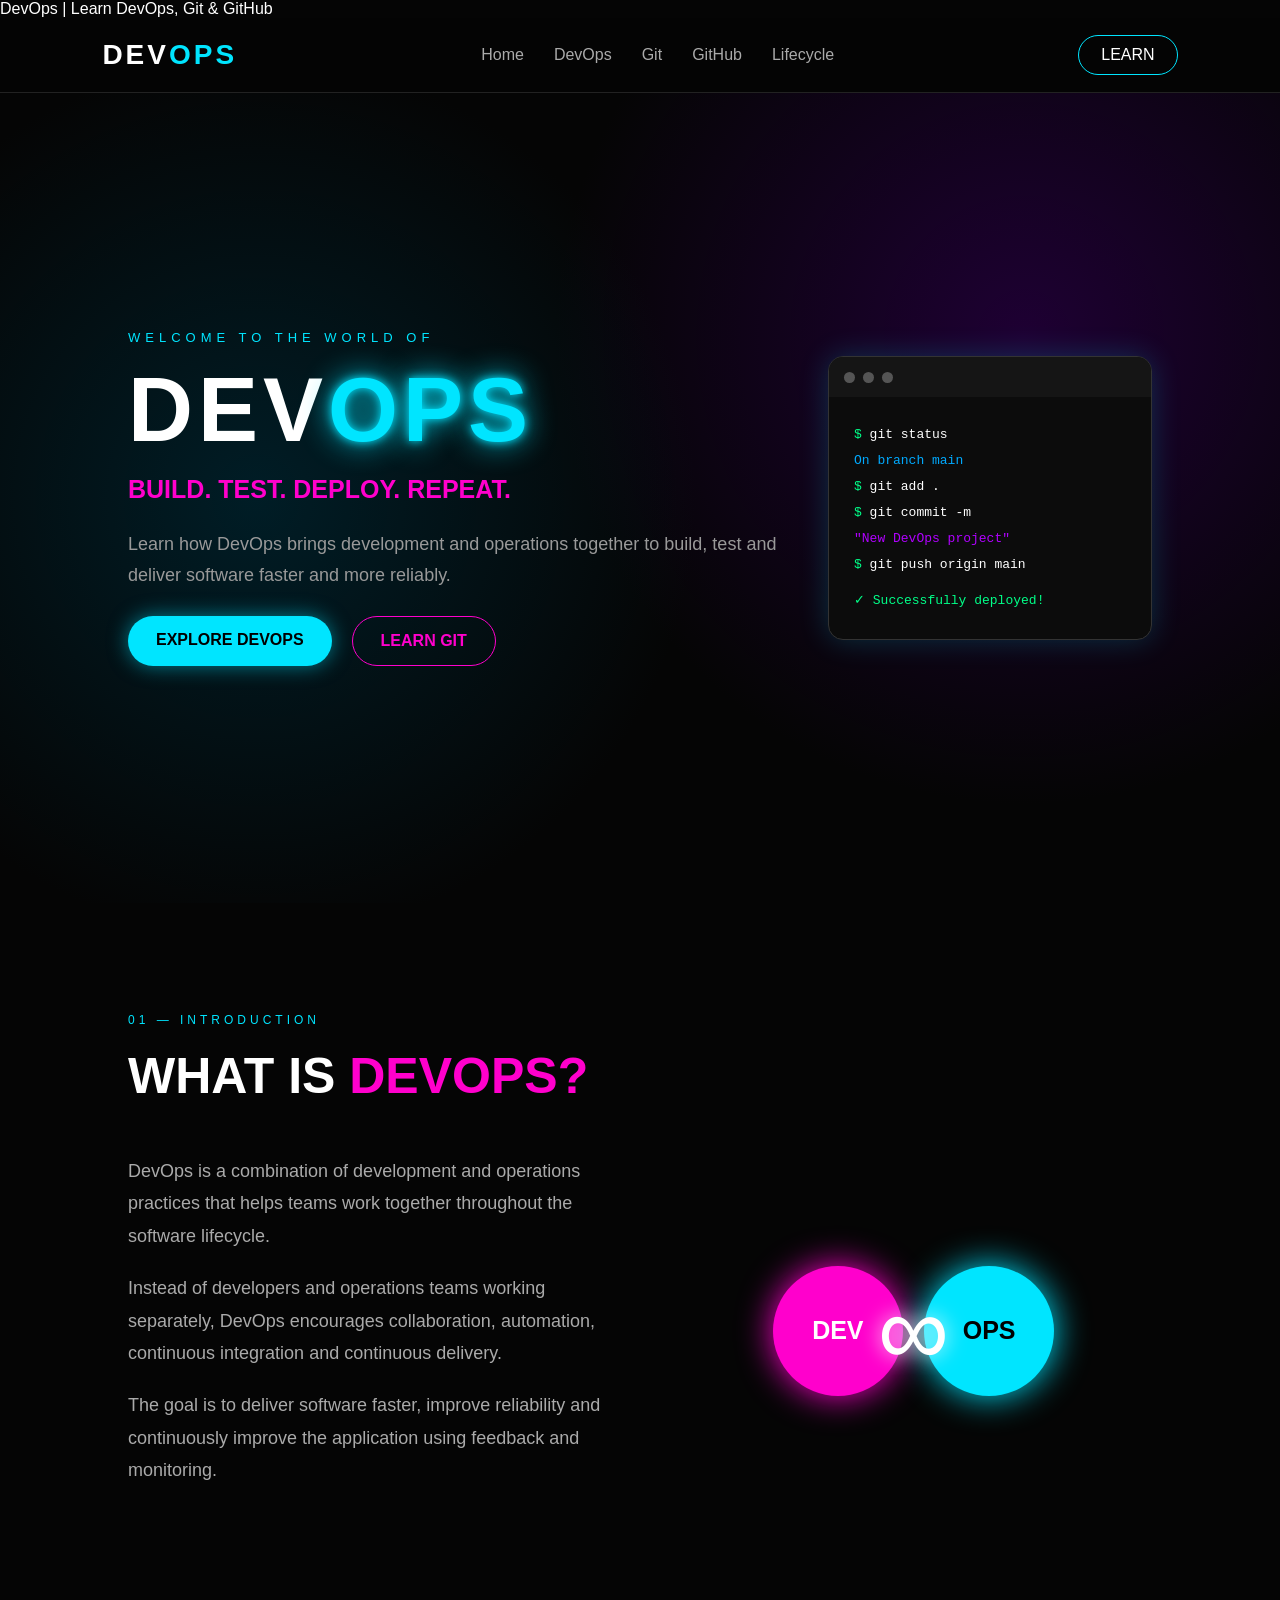
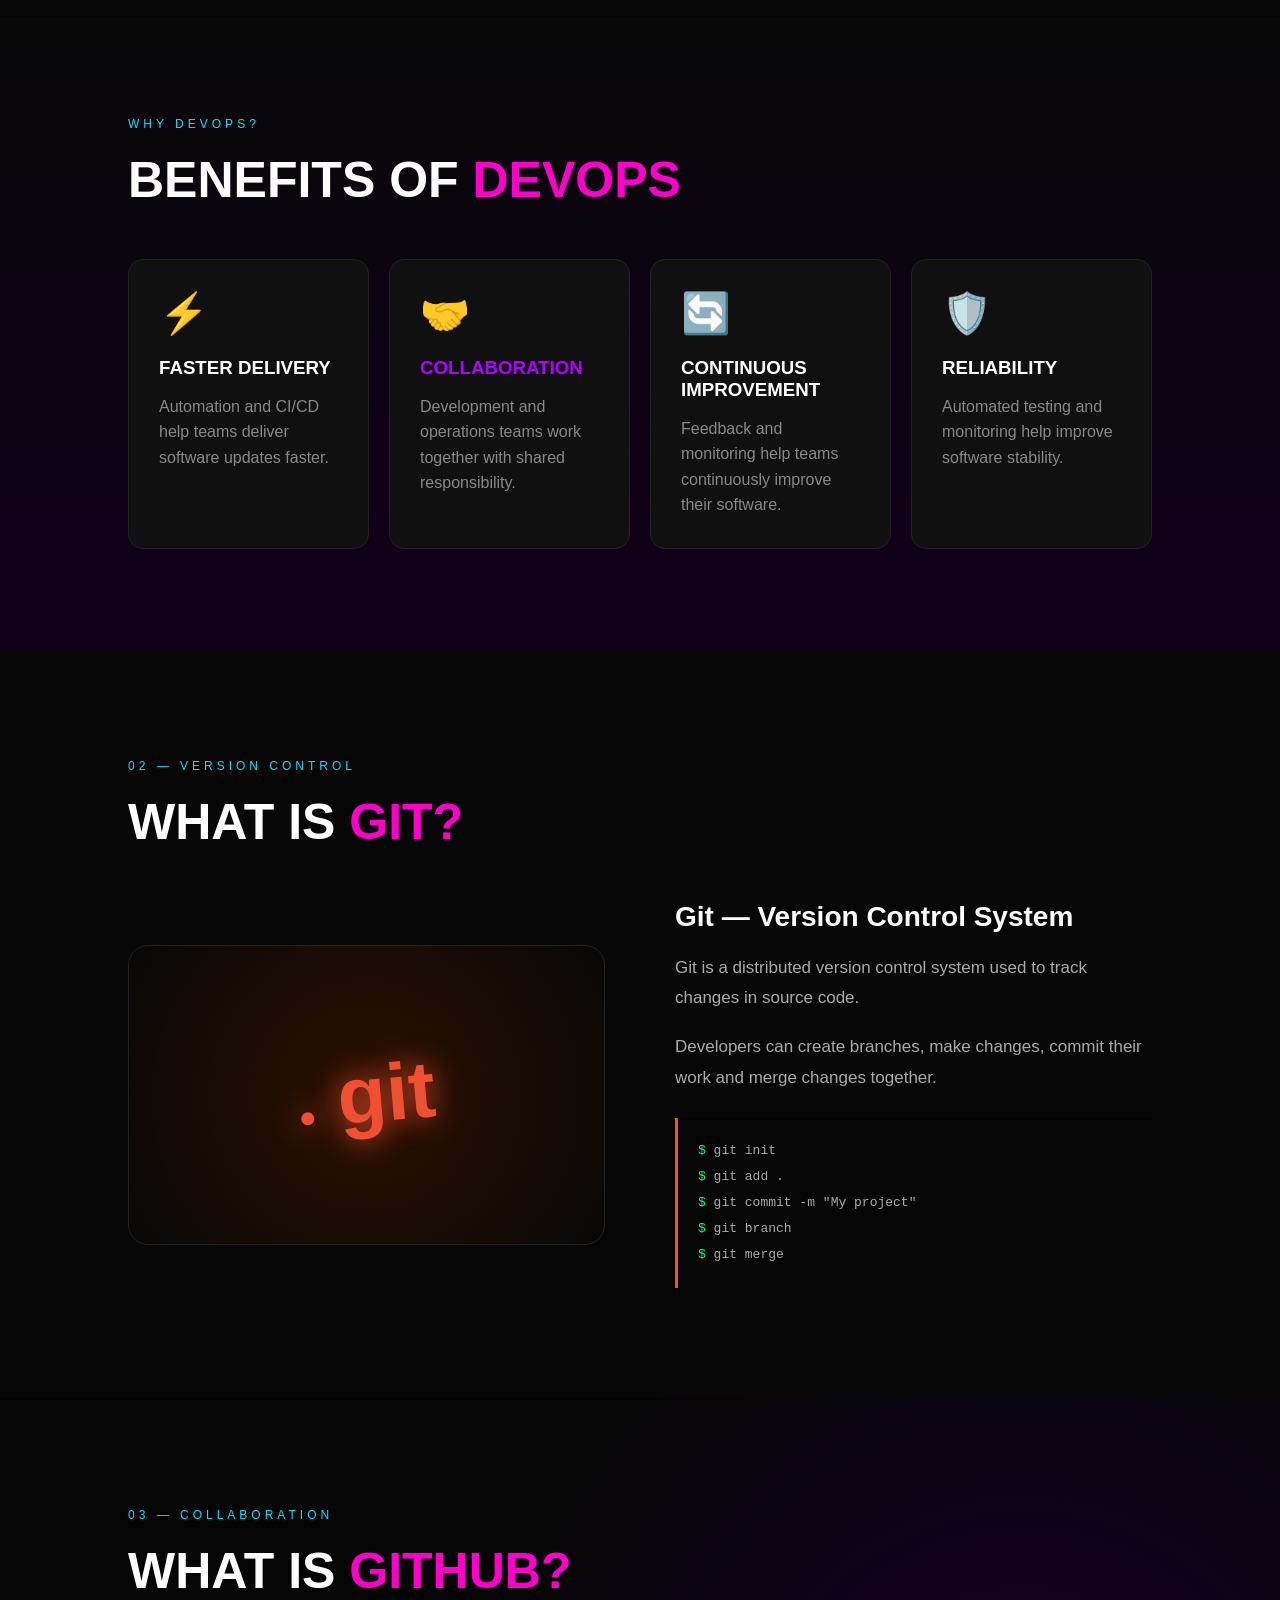
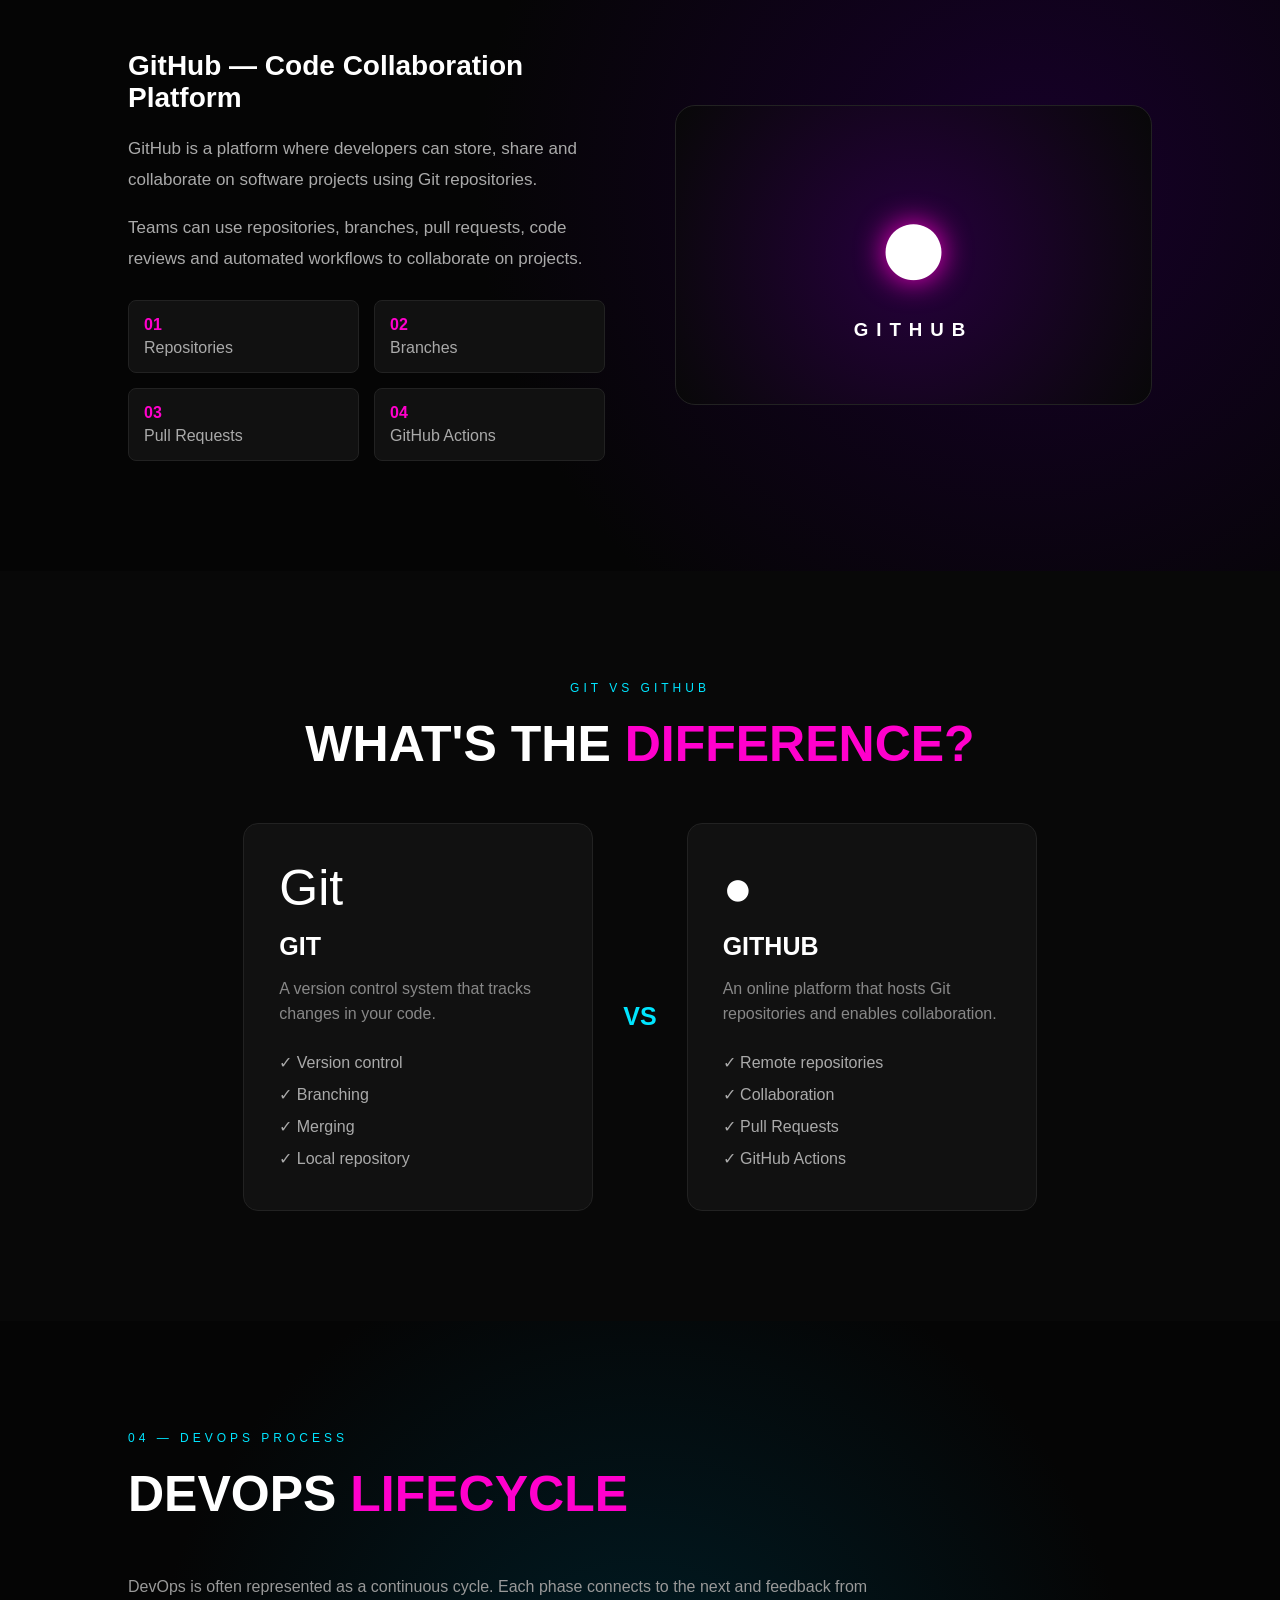
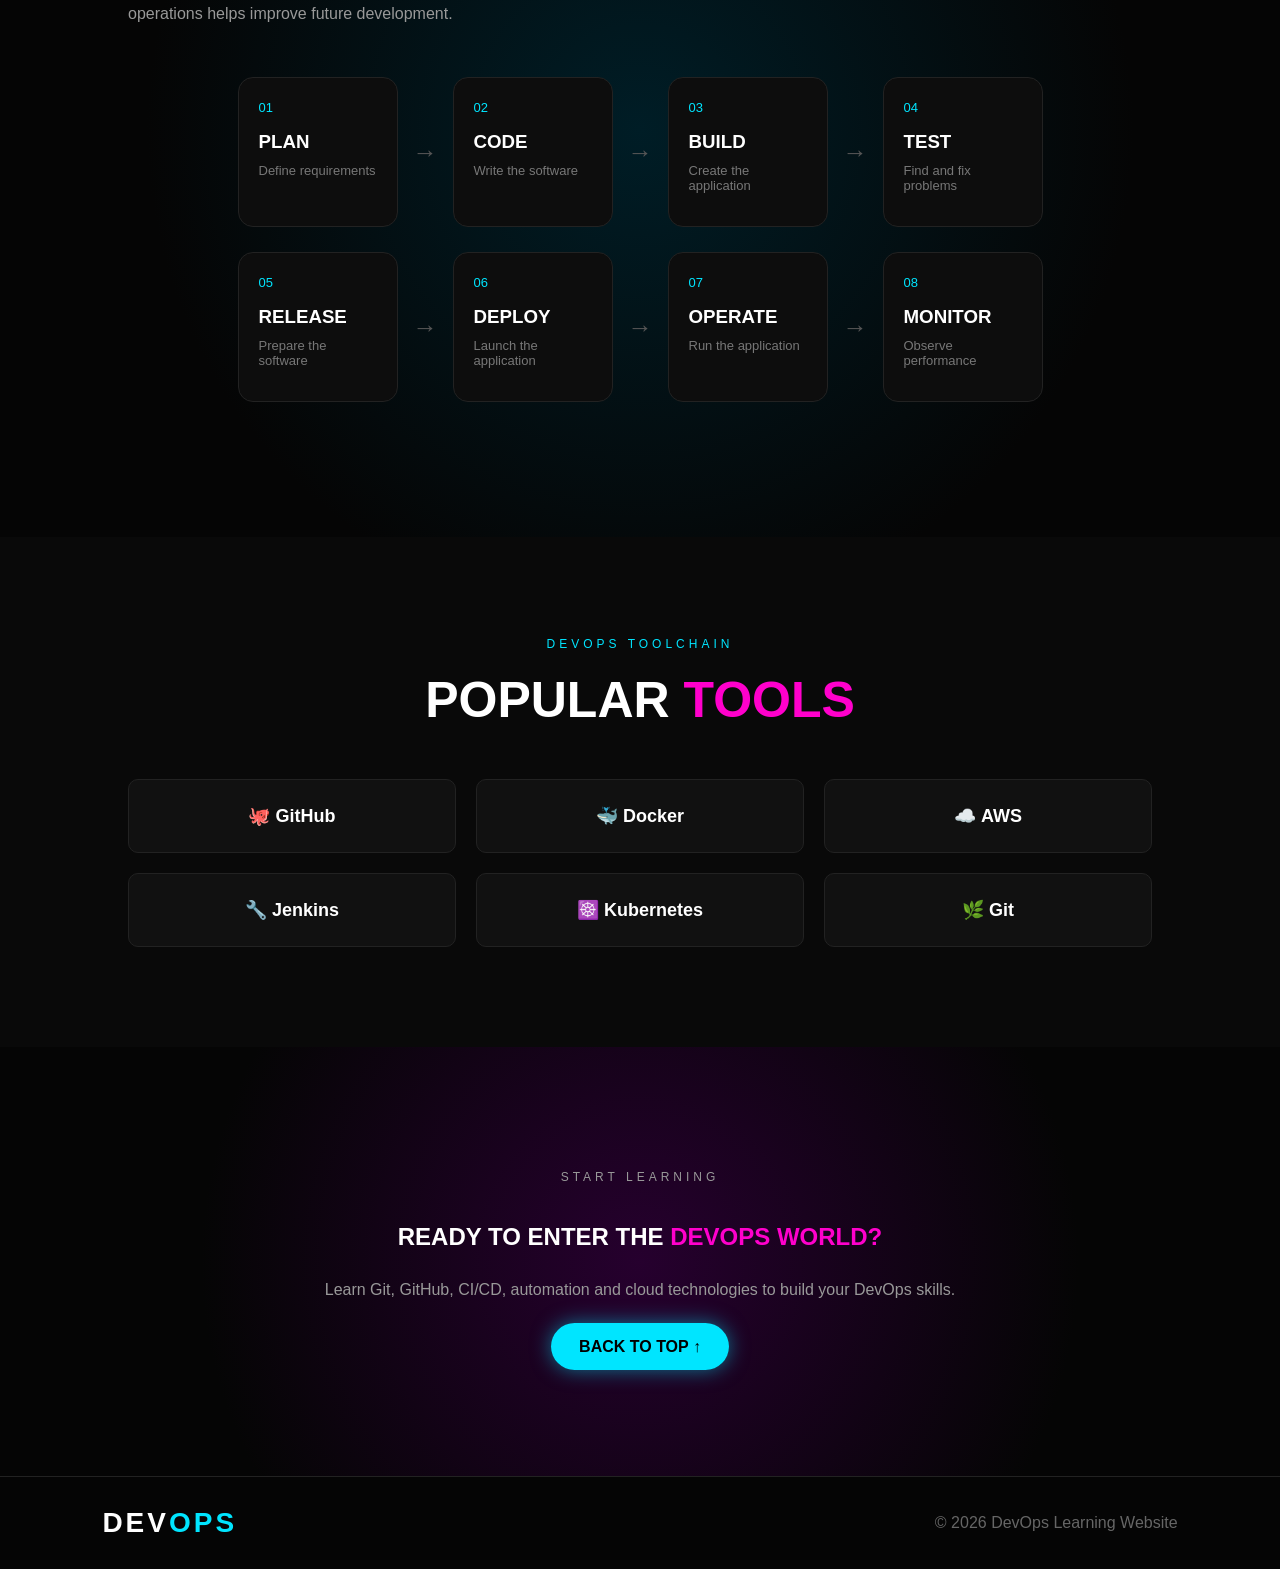
<file: docs/index.html>
<!DOCTYPE html>
<html lang="en">
<head>
    <meta charset="UTF-8">
    <meta name="viewport" content="width=device-width, initial-scale=1.0">

    <itle>DevOps | Learn DevOps, Git & GitHub</itle>

    <link rel="stylesheet" href="style.css">
</head>

<body>

<!-- ================= NAVBAR ================= -->

<nav>
    <div class="logo">
        DEV<span>OPS</span>
    </div>

    <ul>
        <li><a href="#home">Home</a></li>
        <li><a href="#devops">DevOps</a></li>
        <li><a href="#git">Git</a></li>
        <li><a href="#github">GitHub</a></li>
        <li><a href="#lifecycle">Lifecycle</a></li>
    </ul>

    <a href="#contact" class="nav-button">LEARN</a>
</nav>


<!-- ================= HERO ================= -->

<section id="home" class="hero">

    <div class="hero-content">

        <p class="small-heading">
            WELCOME TO THE WORLD OF
        </p>

        <h1>
            DEV<span>OPS</span>
        </h1>

        <h2>
            BUILD. TEST. DEPLOY. REPEAT.
        </h2>

        <p class="hero-text">
            Learn how DevOps brings development and operations
            together to build, test and deliver software faster
            and more reliably.
        </p>

        <div class="hero-buttons">

            <a href="#devops" class="primary-button">
                EXPLORE DEVOPS
            </a>

            <a href="#git" class="secondary-button">
                LEARN GIT
            </a>

        </div>

    </div>


    <div class="hero-image">

        <div class="terminal">

            <div class="terminal-top">
                <span></span>
                <span></span>
                <span></span>
            </div>

            <div class="terminal-code">

                <p>
                    <span class="green">$</span>
                    git status
                </p>

                <p class="blue">
                    On branch main
                </p>

                <p>
                    <span class="green">$</span>
                    git add .
                </p>

                <p>
                    <span class="green">$</span>
                    git commit -m
                </p>

                <p class="purple">
                    "New DevOps project"
                </p>

                <p>
                    <span class="green">$</span>
                    git push origin main
                </p>

                <p class="success">
                    ✓ Successfully deployed!
                </p>

            </div>

        </div>

    </div>

</section>


<!-- ================= DEVOPS ================= -->

<section id="devops" class="section">

    <p class="section-label">01 — INTRODUCTION</p>

    <h2>
        WHAT IS <span>DEVOPS?</span>
    </h2>

    <div class="content-grid">

        <div class="content-text">

            <p>
                DevOps is a combination of development and
                operations practices that helps teams work
                together throughout the software lifecycle.
            </p>

            <p>
                Instead of developers and operations teams
                working separately, DevOps encourages
                collaboration, automation, continuous
                integration and continuous delivery.
            </p>

            <p>
                The goal is to deliver software faster,
                improve reliability and continuously improve
                the application using feedback and monitoring.
            </p>

        </div>


        <div class="devops-illustration">

            <div class="dev-circle">
                DEV
            </div>

            <div class="infinity">
                ∞
            </div>

            <div class="ops-circle">
                OPS
            </div>

        </div>

    </div>

</section>


<!-- ================= BENEFITS ================= -->

<section class="benefits">

    <p class="section-label">WHY DEVOPS?</p>

    <h2>
        BENEFITS OF <span>DEVOPS</span>
    </h2>

    <div class="cards">

        <div class="card cyan">
            <div class="card-icon">⚡</div>

            <h3>FASTER DELIVERY</h3>

            <p>
                Automation and CI/CD help teams deliver
                software updates faster.
            </p>
        </div>


        <div class="card purple">
            <div class="card-icon">🤝</div>

            <h3>COLLABORATION</h3>

            <p>
                Development and operations teams work
                together with shared responsibility.
            </p>
        </div>


        <div class="card pink">
            <div class="card-icon">🔄</div>

            <h3>CONTINUOUS IMPROVEMENT</h3>

            <p>
                Feedback and monitoring help teams
                continuously improve their software.
            </p>
        </div>


        <div class="card orange">
            <div class="card-icon">🛡️</div>

            <h3>RELIABILITY</h3>

            <p>
                Automated testing and monitoring help
                improve software stability.
            </p>
        </div>

    </div>

</section>


<!-- ================= GIT ================= -->

<section id="git" class="section git-section">

    <p class="section-label">02 — VERSION CONTROL</p>

    <h2>
        WHAT IS <span>GIT?</span>
    </h2>

    <div class="tool-layout">

        <div class="tool-image git-image">

            <div class="git-logo">
                <span>●</span>
                <strong>git</strong>
            </div>

        </div>


        <div class="tool-content">

            <h3>Git — Version Control System</h3>

            <p>
                Git is a distributed version control system
                used to track changes in source code.
            </p>

            <p>
                Developers can create branches, make changes,
                commit their work and merge changes together.
            </p>

            <div class="command-box">

                <p>
                    <span>$</span> git init
                </p>

                <p>
                    <span>$</span> git add .
                </p>

                <p>
                    <span>$</span> git commit -m "My project"
                </p>

                <p>
                    <span>$</span> git branch
                </p>

                <p>
                    <span>$</span> git merge
                </p>

            </div>

        </div>

    </div>

</section>


<!-- ================= GITHUB ================= -->

<section id="github" class="section github-section">

    <p class="section-label">03 — COLLABORATION</p>

    <h2>
        WHAT IS <span>GITHUB?</span>
    </h2>

    <div class="tool-layout reverse">

        <div class="tool-content">

            <h3>GitHub — Code Collaboration Platform</h3>

            <p>
                GitHub is a platform where developers can
                store, share and collaborate on software
                projects using Git repositories.
            </p>

            <p>
                Teams can use repositories, branches,
                pull requests, code reviews and automated
                workflows to collaborate on projects.
            </p>

            <div class="github-features">

                <div>
                    <strong>01</strong>
                    Repositories
                </div>

                <div>
                    <strong>02</strong>
                    Branches
                </div>

                <div>
                    <strong>03</strong>
                    Pull Requests
                </div>

                <div>
                    <strong>04</strong>
                    GitHub Actions
                </div>

            </div>

        </div>


        <div class="tool-image github-image">

            <div class="github-logo">
                ●
            </div>

            <h3>GITHUB</h3>

        </div>

    </div>

</section>


<!-- ================= GIT VS GITHUB ================= -->

<section class="comparison">

    <p class="section-label">GIT VS GITHUB</p>

    <h2>
        WHAT'S THE <span>DIFFERENCE?</span>
    </h2>

    <div class="comparison-container">

        <div class="comparison-card git-card">

            <div class="comparison-icon">
                Git
            </div>

            <h3>GIT</h3>

            <p>
                A version control system that tracks
                changes in your code.
            </p>

            <ul>
                <li>✓ Version control</li>
                <li>✓ Branching</li>
                <li>✓ Merging</li>
                <li>✓ Local repository</li>
            </ul>

        </div>


        <div class="vs">
            VS
        </div>


        <div class="comparison-card github-card">

            <div class="comparison-icon">
                ●
            </div>

            <h3>GITHUB</h3>

            <p>
                An online platform that hosts Git
                repositories and enables collaboration.
            </p>

            <ul>
                <li>✓ Remote repositories</li>
                <li>✓ Collaboration</li>
                <li>✓ Pull Requests</li>
                <li>✓ GitHub Actions</li>
            </ul>

        </div>

    </div>

</section>


<!-- ================= LIFECYCLE ================= -->

<section id="lifecycle" class="section lifecycle">

    <p class="section-label">04 — DEVOPS PROCESS</p>

    <h2>
        DEVOPS <span>LIFECYCLE</span>
    </h2>

    <p class="lifecycle-intro">
        DevOps is often represented as a continuous cycle.
        Each phase connects to the next and feedback from
        operations helps improve future development.
    </p>


    <div class="lifecycle-container">

        <div class="life-step plan">
            <span>01</span>
            <h3>PLAN</h3>
            <p>Define requirements</p>
        </div>

        <div class="arrow">→</div>

        <div class="life-step code">
            <span>02</span>
            <h3>CODE</h3>
            <p>Write the software</p>
        </div>

        <div class="arrow">→</div>

        <div class="life-step build">
            <span>03</span>
            <h3>BUILD</h3>
            <p>Create the application</p>
        </div>

        <div class="arrow">→</div>

        <div class="life-step test">
            <span>04</span>
            <h3>TEST</h3>
            <p>Find and fix problems</p>
        </div>

    </div>


    <div class="lifecycle-container second">

        <div class="life-step release">
            <span>05</span>
            <h3>RELEASE</h3>
            <p>Prepare the software</p>
        </div>

        <div class="arrow">→</div>

        <div class="life-step deploy">
            <span>06</span>
            <h3>DEPLOY</h3>
            <p>Launch the application</p>
        </div>

        <div class="arrow">→</div>

        <div class="life-step operate">
            <span>07</span>
            <h3>OPERATE</h3>
            <p>Run the application</p>
        </div>

        <div class="arrow">→</div>

        <div class="life-step monitor">
            <span>08</span>
            <h3>MONITOR</h3>
            <p>Observe performance</p>
        </div>

    </div>

</section>


<!-- ================= TOOLS ================= -->

<section class="tools">

    <p class="section-label">DEVOPS TOOLCHAIN</p>

    <h2>
        POPULAR <span>TOOLS</span>
    </h2>

    <div class="tool-cards">

        <div>🐙 <strong>GitHub</strong></div>

        <div>🐳 <strong>Docker</strong></div>

        <div>☁️ <strong>AWS</strong></div>

        <div>🔧 <strong>Jenkins</strong></div>

        <div>☸️ <strong>Kubernetes</strong></div>

        <div>🌿 <strong>Git</strong></div>

    </div>

</section>


<!-- ================= CONTACT ================= -->

<section id="contact" class="contact">

    <p class="section-label">START LEARNING</p>

    <h2>
        READY TO ENTER THE <span>DEVOPS WORLD?</span>
    </h2>

    <p>
        Learn Git, GitHub, CI/CD, automation and cloud
        technologies to build your DevOps skills.
    </p>

    <a href="#home" class="primary-button">
        BACK TO TOP ↑
    </a>

</section>


<!-- ================= FOOTER ================= -->

<footer>

    <div class="logo">
        DEV<span>OPS</span>
    </div>

    <p>
        © 2026 DevOps Learning Website
    </p>

</footer>

</body>
</html>
</file>
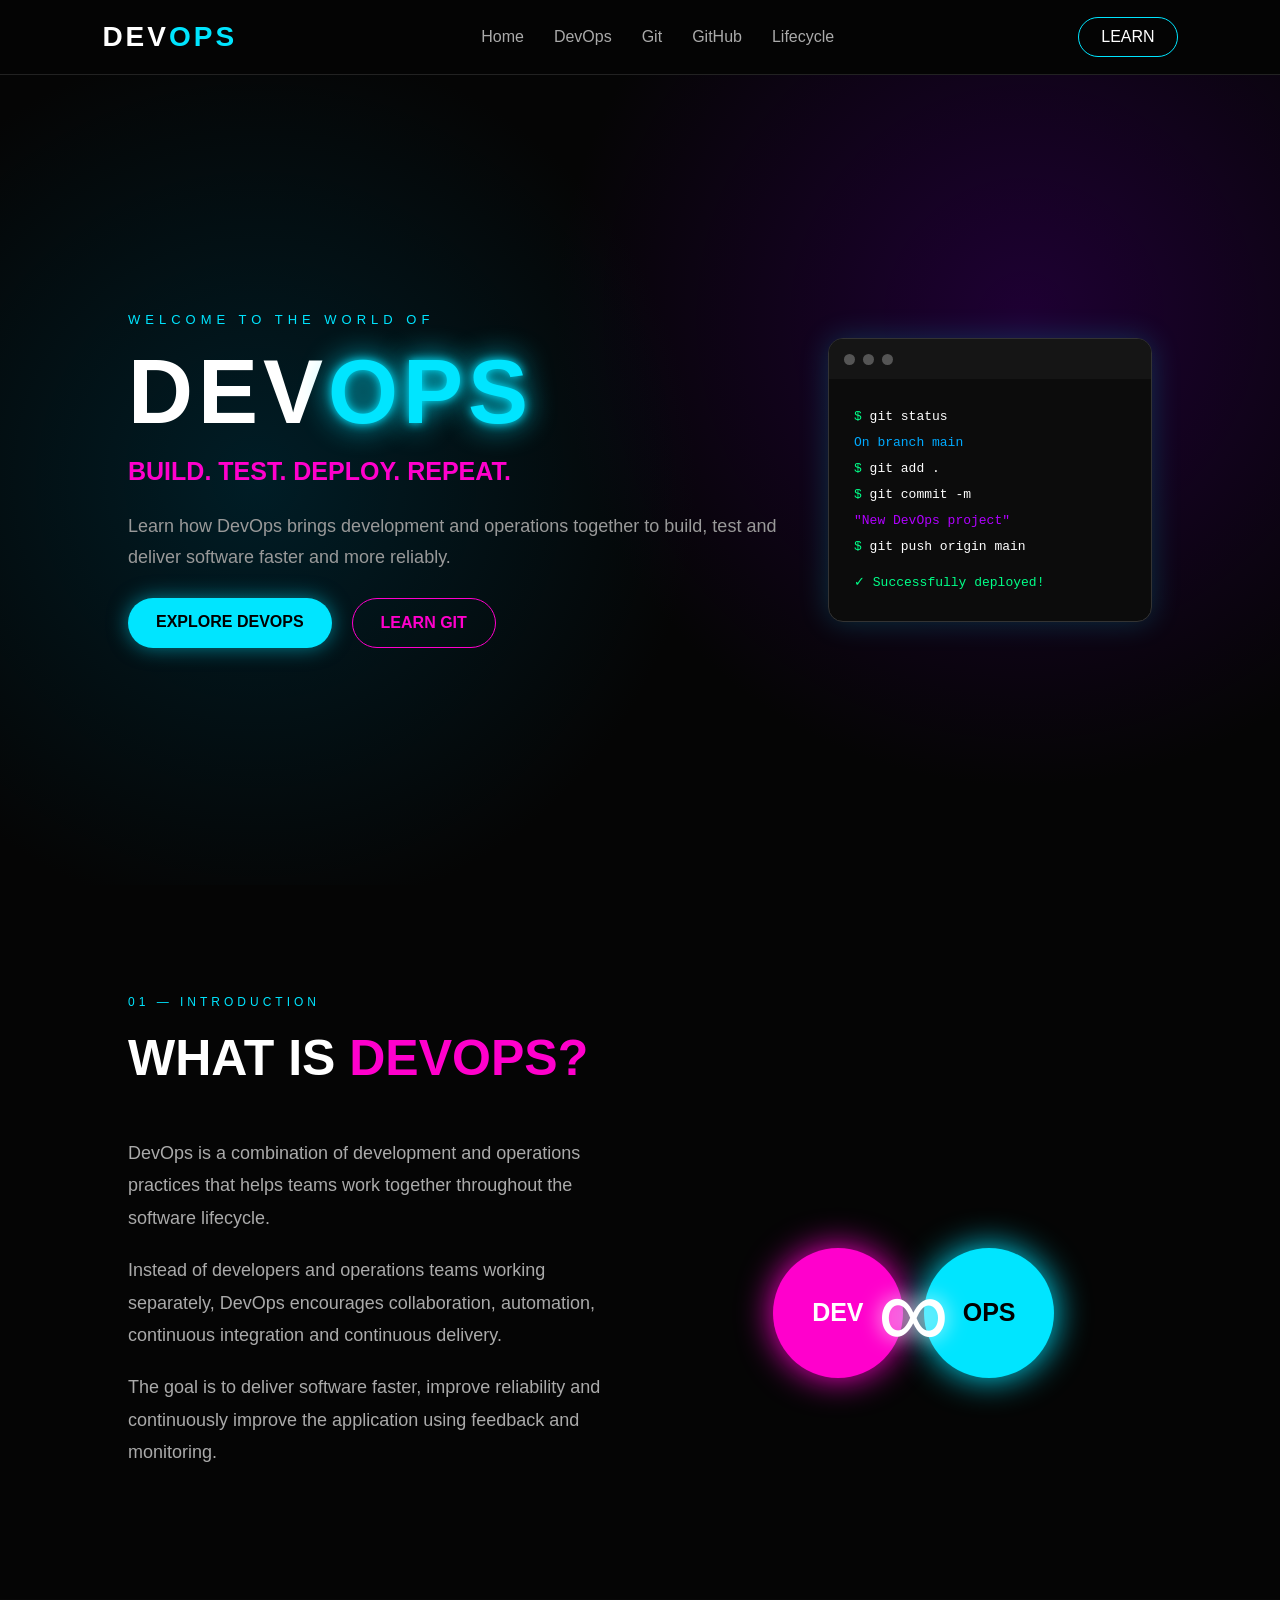
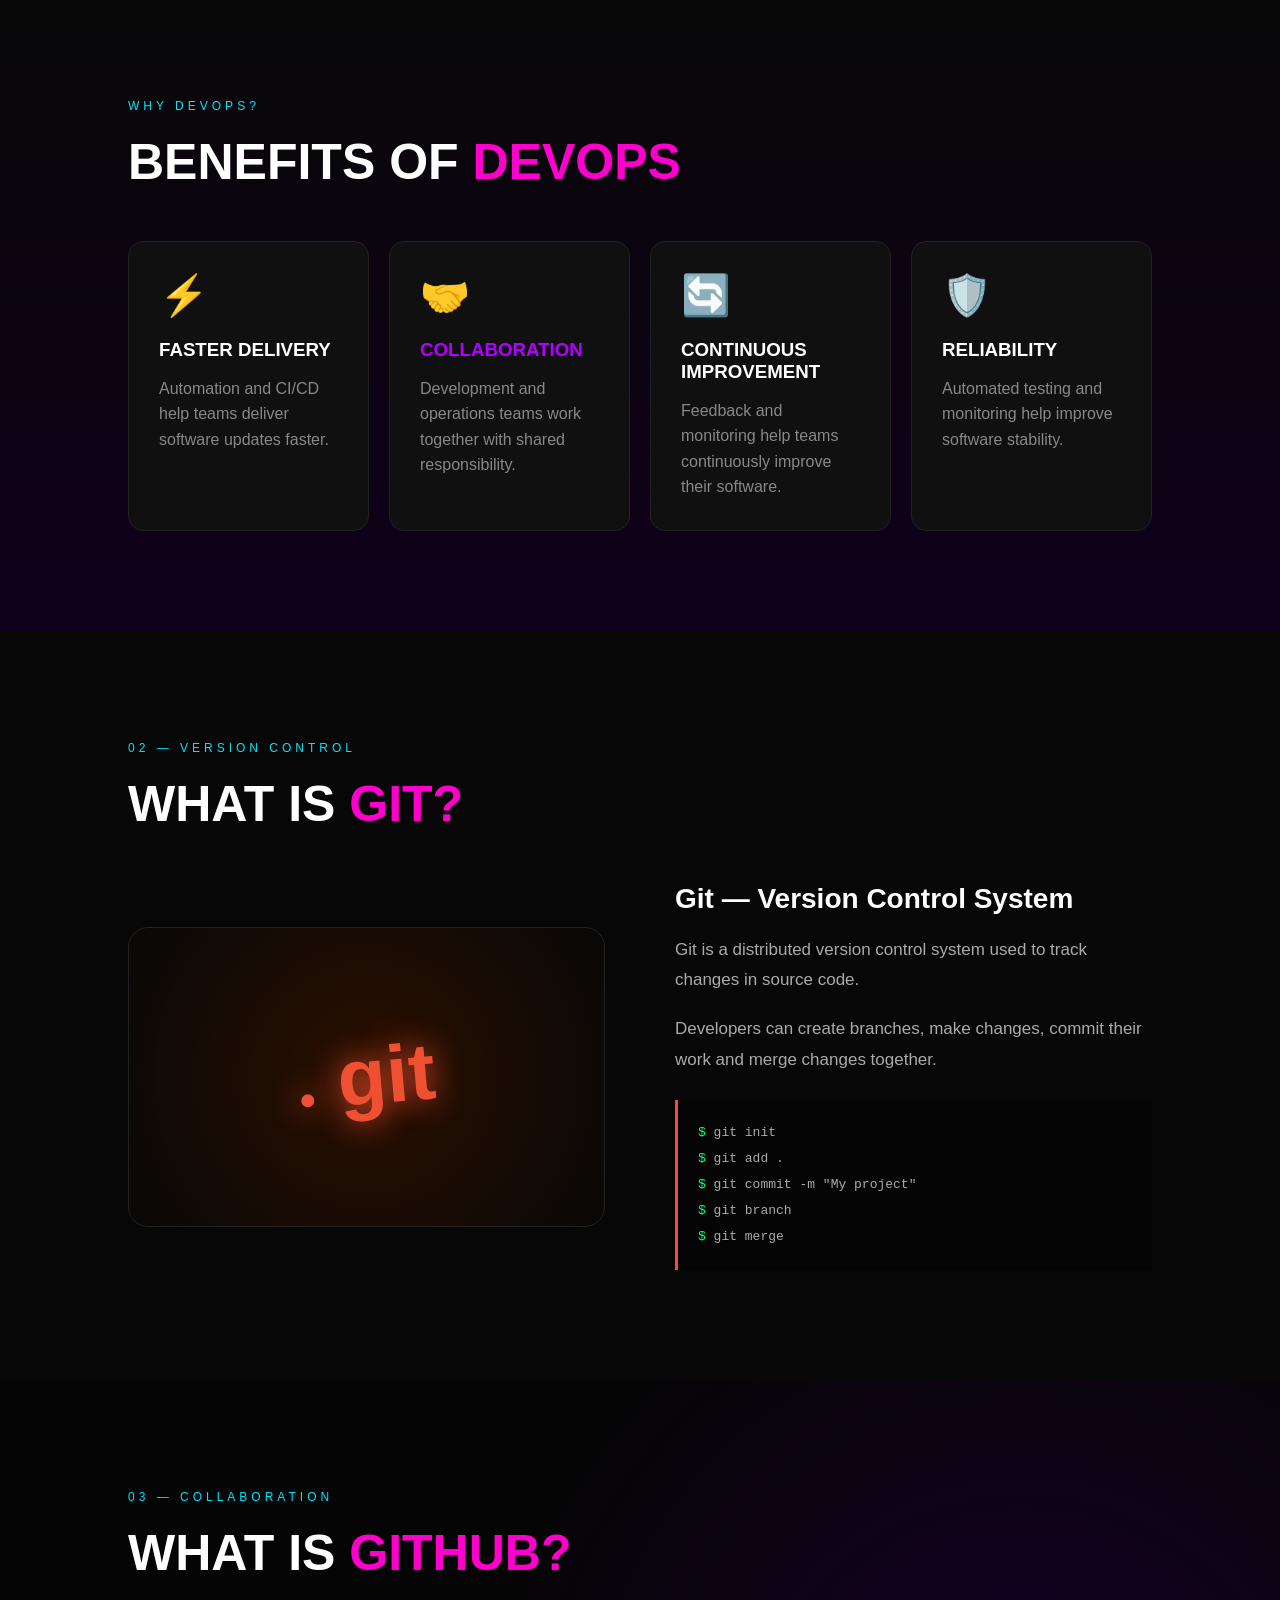
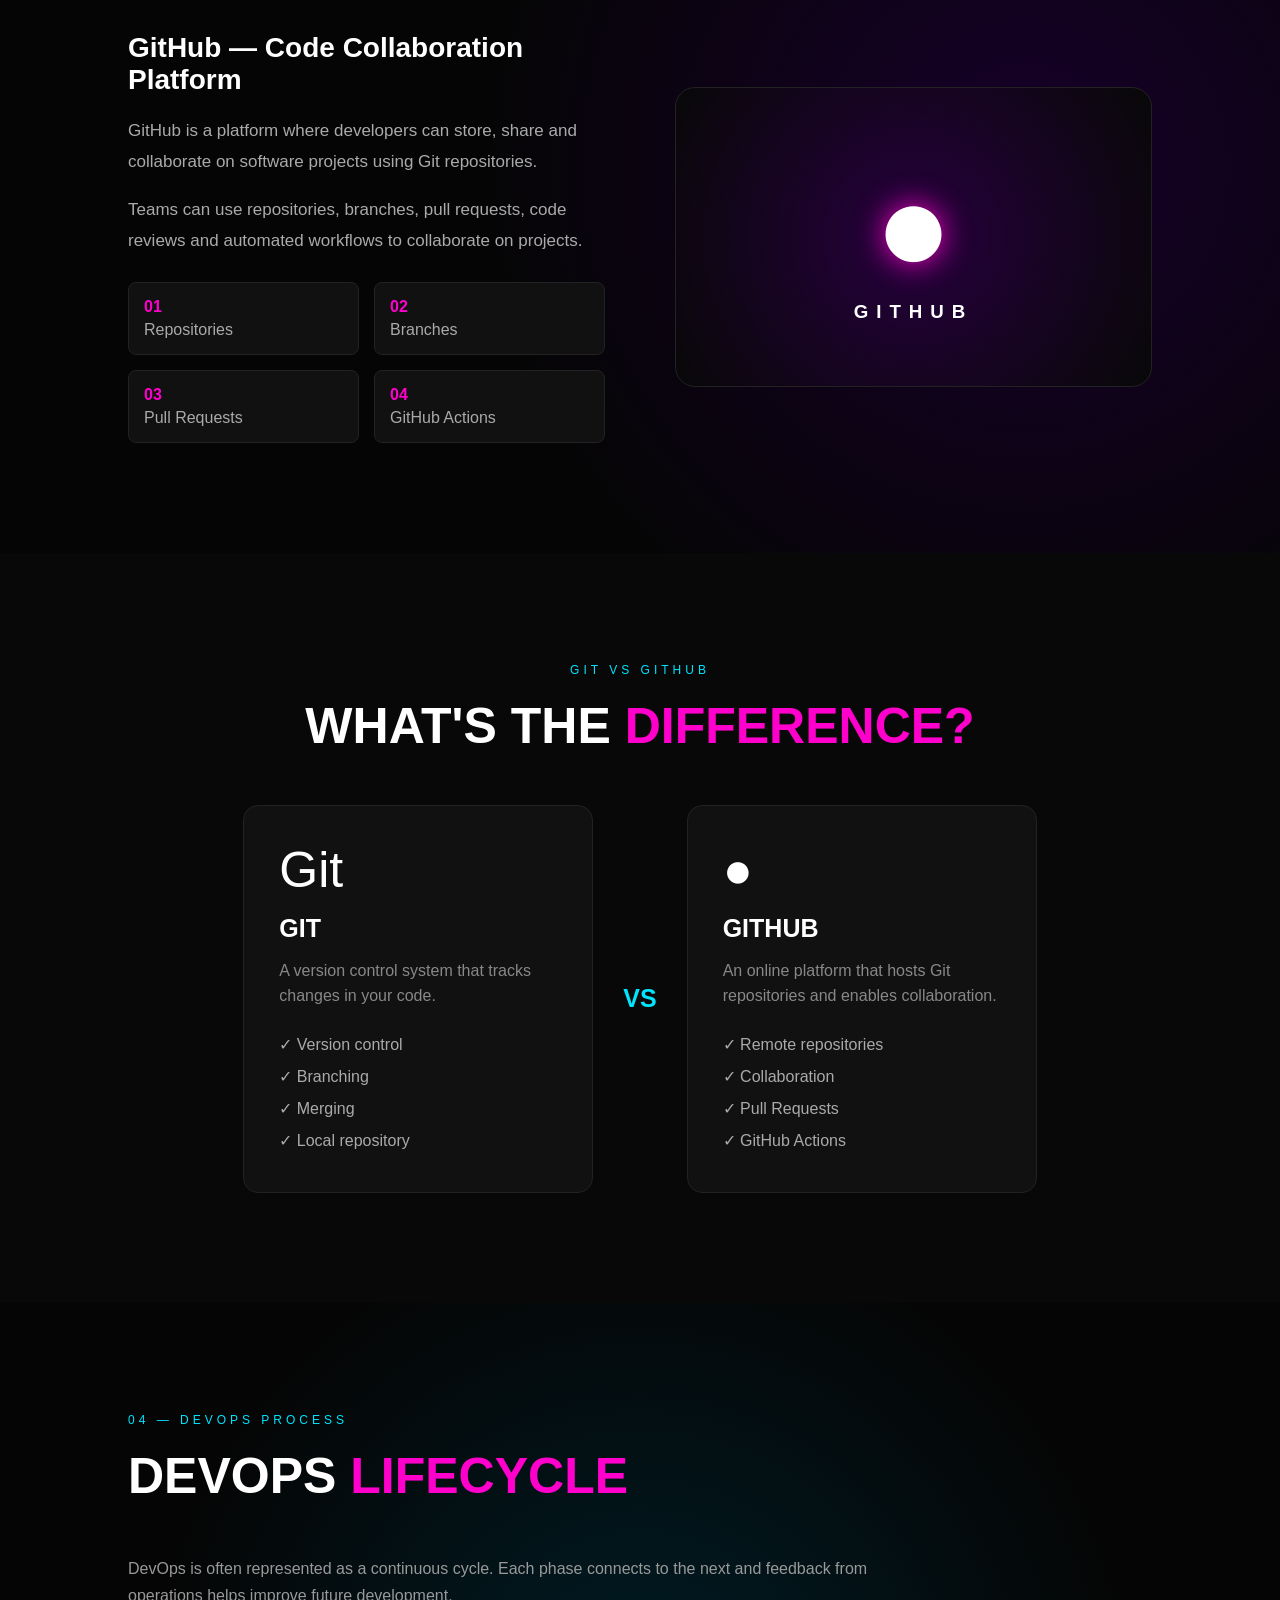
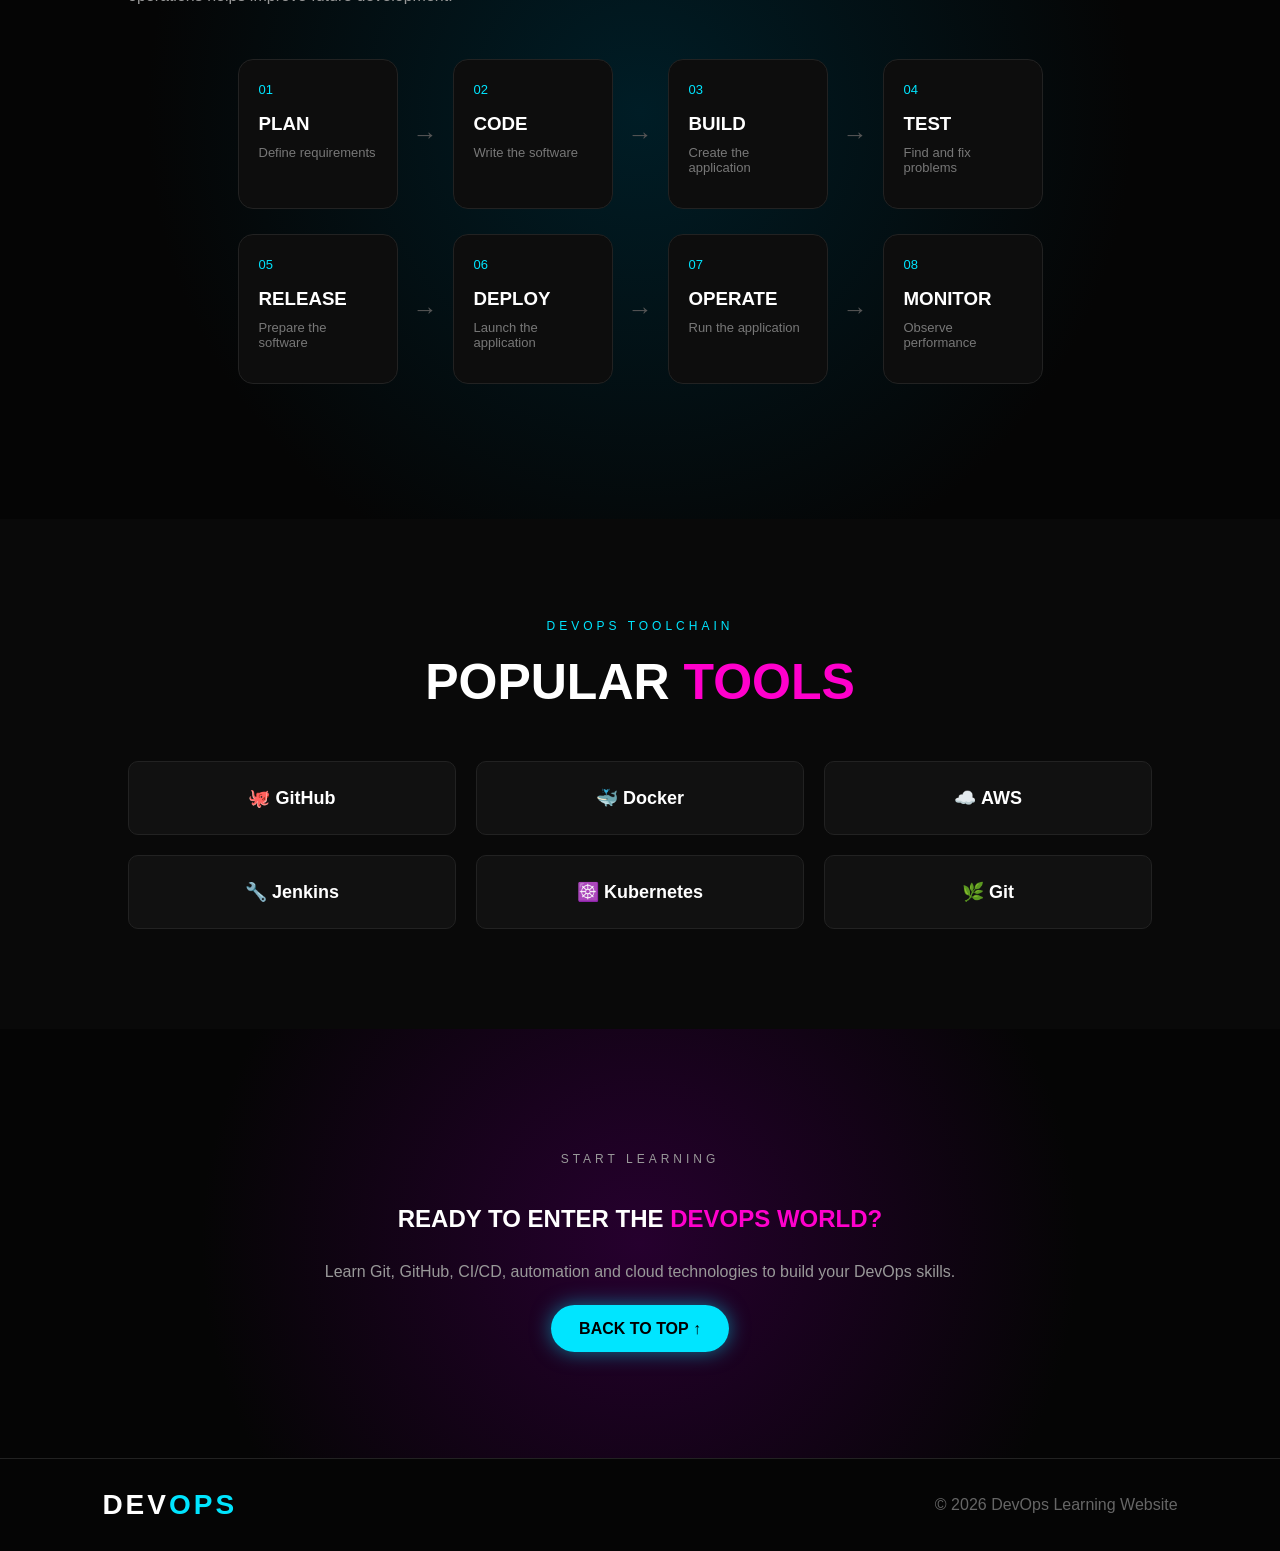
<file: src/main/resources/index.html>
<!DOCTYPE html>
<html lang="en">
<head>
    <meta charset="UTF-8">
    <meta name="viewport" content="width=device-width, initial-scale=1.0">

    <title>DevOps | Learn DevOps, Git & GitHub</title>

    <link rel="stylesheet" href="style.css">
</head>

<body>

<!-- ================= NAVBAR ================= -->

<nav>
    <div class="logo">
        DEV<span>OPS</span>
    </div>

    <ul>
        <li><a href="#home">Home</a></li>
        <li><a href="#devops">DevOps</a></li>
        <li><a href="#git">Git</a></li>
        <li><a href="#github">GitHub</a></li>
        <li><a href="#lifecycle">Lifecycle</a></li>
    </ul>

    <a href="#contact" class="nav-button">LEARN</a>
</nav>


<!-- ================= HERO ================= -->

<section id="home" class="hero">

    <div class="hero-content">

        <p class="small-heading">
            WELCOME TO THE WORLD OF
        </p>

        <h1>
            DEV<span>OPS</span>
        </h1>

        <h2>
            BUILD. TEST. DEPLOY. REPEAT.
        </h2>

        <p class="hero-text">
            Learn how DevOps brings development and operations
            together to build, test and deliver software faster
            and more reliably.
        </p>

        <div class="hero-buttons">

            <a href="#devops" class="primary-button">
                EXPLORE DEVOPS
            </a>

            <a href="#git" class="secondary-button">
                LEARN GIT
            </a>

        </div>

    </div>


    <div class="hero-image">

        <div class="terminal">

            <div class="terminal-top">
                <span></span>
                <span></span>
                <span></span>
            </div>

            <div class="terminal-code">

                <p>
                    <span class="green">$</span>
                    git status
                </p>

                <p class="blue">
                    On branch main
                </p>

                <p>
                    <span class="green">$</span>
                    git add .
                </p>

                <p>
                    <span class="green">$</span>
                    git commit -m
                </p>

                <p class="purple">
                    "New DevOps project"
                </p>

                <p>
                    <span class="green">$</span>
                    git push origin main
                </p>

                <p class="success">
                    ✓ Successfully deployed!
                </p>

            </div>

        </div>

    </div>

</section>


<!-- ================= DEVOPS ================= -->

<section id="devops" class="section">

    <p class="section-label">01 — INTRODUCTION</p>

    <h2>
        WHAT IS <span>DEVOPS?</span>
    </h2>

    <div class="content-grid">

        <div class="content-text">

            <p>
                DevOps is a combination of development and
                operations practices that helps teams work
                together throughout the software lifecycle.
            </p>

            <p>
                Instead of developers and operations teams
                working separately, DevOps encourages
                collaboration, automation, continuous
                integration and continuous delivery.
            </p>

            <p>
                The goal is to deliver software faster,
                improve reliability and continuously improve
                the application using feedback and monitoring.
            </p>

        </div>


        <div class="devops-illustration">

            <div class="dev-circle">
                DEV
            </div>

            <div class="infinity">
                ∞
            </div>

            <div class="ops-circle">
                OPS
            </div>

        </div>

    </div>

</section>


<!-- ================= BENEFITS ================= -->

<section class="benefits">

    <p class="section-label">WHY DEVOPS?</p>

    <h2>
        BENEFITS OF <span>DEVOPS</span>
    </h2>

    <div class="cards">

        <div class="card cyan">
            <div class="card-icon">⚡</div>

            <h3>FASTER DELIVERY</h3>

            <p>
                Automation and CI/CD help teams deliver
                software updates faster.
            </p>
        </div>


        <div class="card purple">
            <div class="card-icon">🤝</div>

            <h3>COLLABORATION</h3>

            <p>
                Development and operations teams work
                together with shared responsibility.
            </p>
        </div>


        <div class="card pink">
            <div class="card-icon">🔄</div>

            <h3>CONTINUOUS IMPROVEMENT</h3>

            <p>
                Feedback and monitoring help teams
                continuously improve their software.
            </p>
        </div>


        <div class="card orange">
            <div class="card-icon">🛡️</div>

            <h3>RELIABILITY</h3>

            <p>
                Automated testing and monitoring help
                improve software stability.
            </p>
        </div>

    </div>

</section>


<!-- ================= GIT ================= -->

<section id="git" class="section git-section">

    <p class="section-label">02 — VERSION CONTROL</p>

    <h2>
        WHAT IS <span>GIT?</span>
    </h2>

    <div class="tool-layout">

        <div class="tool-image git-image">

            <div class="git-logo">
                <span>●</span>
                <strong>git</strong>
            </div>

        </div>


        <div class="tool-content">

            <h3>Git — Version Control System</h3>

            <p>
                Git is a distributed version control system
                used to track changes in source code.
            </p>

            <p>
                Developers can create branches, make changes,
                commit their work and merge changes together.
            </p>

            <div class="command-box">

                <p>
                    <span>$</span> git init
                </p>

                <p>
                    <span>$</span> git add .
                </p>

                <p>
                    <span>$</span> git commit -m "My project"
                </p>

                <p>
                    <span>$</span> git branch
                </p>

                <p>
                    <span>$</span> git merge
                </p>

            </div>

        </div>

    </div>

</section>


<!-- ================= GITHUB ================= -->

<section id="github" class="section github-section">

    <p class="section-label">03 — COLLABORATION</p>

    <h2>
        WHAT IS <span>GITHUB?</span>
    </h2>

    <div class="tool-layout reverse">

        <div class="tool-content">

            <h3>GitHub — Code Collaboration Platform</h3>

            <p>
                GitHub is a platform where developers can
                store, share and collaborate on software
                projects using Git repositories.
            </p>

            <p>
                Teams can use repositories, branches,
                pull requests, code reviews and automated
                workflows to collaborate on projects.
            </p>

            <div class="github-features">

                <div>
                    <strong>01</strong>
                    Repositories
                </div>

                <div>
                    <strong>02</strong>
                    Branches
                </div>

                <div>
                    <strong>03</strong>
                    Pull Requests
                </div>

                <div>
                    <strong>04</strong>
                    GitHub Actions
                </div>

            </div>

        </div>


        <div class="tool-image github-image">

            <div class="github-logo">
                ●
            </div>

            <h3>GITHUB</h3>

        </div>

    </div>

</section>


<!-- ================= GIT VS GITHUB ================= -->

<section class="comparison">

    <p class="section-label">GIT VS GITHUB</p>

    <h2>
        WHAT'S THE <span>DIFFERENCE?</span>
    </h2>

    <div class="comparison-container">

        <div class="comparison-card git-card">

            <div class="comparison-icon">
                Git
            </div>

            <h3>GIT</h3>

            <p>
                A version control system that tracks
                changes in your code.
            </p>

            <ul>
                <li>✓ Version control</li>
                <li>✓ Branching</li>
                <li>✓ Merging</li>
                <li>✓ Local repository</li>
            </ul>

        </div>


        <div class="vs">
            VS
        </div>


        <div class="comparison-card github-card">

            <div class="comparison-icon">
                ●
            </div>

            <h3>GITHUB</h3>

            <p>
                An online platform that hosts Git
                repositories and enables collaboration.
            </p>

            <ul>
                <li>✓ Remote repositories</li>
                <li>✓ Collaboration</li>
                <li>✓ Pull Requests</li>
                <li>✓ GitHub Actions</li>
            </ul>

        </div>

    </div>

</section>


<!-- ================= LIFECYCLE ================= -->

<section id="lifecycle" class="section lifecycle">

    <p class="section-label">04 — DEVOPS PROCESS</p>

    <h2>
        DEVOPS <span>LIFECYCLE</span>
    </h2>

    <p class="lifecycle-intro">
        DevOps is often represented as a continuous cycle.
        Each phase connects to the next and feedback from
        operations helps improve future development.
    </p>


    <div class="lifecycle-container">

        <div class="life-step plan">
            <span>01</span>
            <h3>PLAN</h3>
            <p>Define requirements</p>
        </div>

        <div class="arrow">→</div>

        <div class="life-step code">
            <span>02</span>
            <h3>CODE</h3>
            <p>Write the software</p>
        </div>

        <div class="arrow">→</div>

        <div class="life-step build">
            <span>03</span>
            <h3>BUILD</h3>
            <p>Create the application</p>
        </div>

        <div class="arrow">→</div>

        <div class="life-step test">
            <span>04</span>
            <h3>TEST</h3>
            <p>Find and fix problems</p>
        </div>

    </div>


    <div class="lifecycle-container second">

        <div class="life-step release">
            <span>05</span>
            <h3>RELEASE</h3>
            <p>Prepare the software</p>
        </div>

        <div class="arrow">→</div>

        <div class="life-step deploy">
            <span>06</span>
            <h3>DEPLOY</h3>
            <p>Launch the application</p>
        </div>

        <div class="arrow">→</div>

        <div class="life-step operate">
            <span>07</span>
            <h3>OPERATE</h3>
            <p>Run the application</p>
        </div>

        <div class="arrow">→</div>

        <div class="life-step monitor">
            <span>08</span>
            <h3>MONITOR</h3>
            <p>Observe performance</p>
        </div>

    </div>

</section>


<!-- ================= TOOLS ================= -->

<section class="tools">

    <p class="section-label">DEVOPS TOOLCHAIN</p>

    <h2>
        POPULAR <span>TOOLS</span>
    </h2>

    <div class="tool-cards">

        <div>🐙 <strong>GitHub</strong></div>

        <div>🐳 <strong>Docker</strong></div>

        <div>☁️ <strong>AWS</strong></div>

        <div>🔧 <strong>Jenkins</strong></div>

        <div>☸️ <strong>Kubernetes</strong></div>

        <div>🌿 <strong>Git</strong></div>

    </div>

</section>


<!-- ================= CONTACT ================= -->

<section id="contact" class="contact">

    <p class="section-label">START LEARNING</p>

    <h2>
        READY TO ENTER THE <span>DEVOPS WORLD?</span>
    </h2>

    <p>
        Learn Git, GitHub, CI/CD, automation and cloud
        technologies to build your DevOps skills.
    </p>

    <a href="#home" class="primary-button">
        BACK TO TOP ↑
    </a>

</section>


<!-- ================= FOOTER ================= -->

<footer>

    <div class="logo">
        DEV<span>OPS</span>
    </div>

    <p>
        © 2026 DevOps Learning Website
    </p>

</footer>

</body>
</html>
</file>
<file: docs/style.css>
/* ================= GENERAL ================= */

* {
    margin: 0;
    padding: 0;
    box-sizing: border-box;
    scroll-behavior: smooth;
}

body {
    background: #050505;
    color: white;
    font-family: Arial, Helvetica, sans-serif;
}

section {
    scroll-margin-top: 80px;
}


/* ================= NAVBAR ================= */

nav {
    height: 75px;

    display: flex;
    align-items: center;
    justify-content: space-between;

    padding: 0 8%;

    background: rgba(5, 5, 5, 0.95);

    border-bottom: 1px solid #222;

    position: sticky;
    top: 0;

    z-index: 1000;
}

.logo {
    font-size: 28px;
    font-weight: bold;

    letter-spacing: 3px;
}

.logo span {
    color: #00e5ff;
}

nav ul {
    display: flex;

    gap: 30px;

    list-style: none;
}

nav ul a {
    color: #aaa;

    text-decoration: none;

    transition: 0.3s;
}

nav ul a:hover {
    color: #00e5ff;

    text-shadow: 0 0 10px #00e5ff;
}

.nav-button {
    text-decoration: none;

    color: white;

    padding: 10px 22px;

    border: 1px solid #00e5ff;

    border-radius: 25px;

    transition: 0.3s;
}

.nav-button:hover {
    background: #00e5ff;

    color: black;

    box-shadow: 0 0 25px #00e5ff;
}


/* ================= HERO ================= */

.hero {
    min-height: 90vh;

    padding: 80px 10%;

    display: flex;

    align-items: center;

    justify-content: space-between;

    gap: 50px;

    background:
            radial-gradient(
                    circle at 20% 50%,
                    #001d26,
                    transparent 40%
            ),

            radial-gradient(
                    circle at 80% 30%,
                    #1e0033,
                    transparent 40%
            );
}

.hero-content {
    max-width: 650px;
}

.small-heading {
    color: #00e5ff;

    letter-spacing: 5px;

    font-size: 13px;

    margin-bottom: 20px;
}

.hero h1 {
    font-size: 90px;

    line-height: 1;

    letter-spacing: 5px;
}

.hero h1 span {
    color: #00e5ff;

    text-shadow:
            0 0 10px #00e5ff,
            0 0 30px #00e5ff;
}

.hero h2 {
    margin-top: 20px;

    font-size: 25px;

    color: #ff00cc;
}

.hero-text {
    color: #999;

    font-size: 18px;

    line-height: 1.7;

    margin: 25px 0;
}


/* ================= BUTTONS ================= */

.hero-buttons {
    display: flex;

    gap: 20px;

    flex-wrap: wrap;
}

.primary-button,
.secondary-button {
    padding: 15px 28px;

    border-radius: 30px;

    text-decoration: none;

    font-weight: bold;

    transition: 0.3s;
}

.primary-button {
    background: #00e5ff;

    color: black;

    box-shadow:
            0 0 20px
            rgba(0, 229, 255, 0.5);
}

.primary-button:hover {
    transform: translateY(-4px);

    box-shadow:
            0 0 40px #00e5ff;
}

.secondary-button {
    color: #ff00cc;

    border: 1px solid #ff00cc;
}

.secondary-button:hover {
    background: #ff00cc;

    color: white;

    box-shadow:
            0 0 30px #ff00cc;
}


/* ================= TERMINAL ================= */

.hero-image {
    width: 430px;
}

.terminal {
    background: #0c0c0c;

    border: 1px solid #333;

    border-radius: 15px;

    overflow: hidden;

    box-shadow:
            0 0 30px
            rgba(0, 229, 255, 0.2);
}

.terminal-top {
    height: 40px;

    display: flex;

    align-items: center;

    gap: 8px;

    padding-left: 15px;

    background: #151515;
}

.terminal-top span {
    width: 11px;
    height: 11px;

    border-radius: 50%;

    background: #555;
}

.terminal-code {
    padding: 25px;

    font-family: monospace;

    line-height: 2;
}

.green {
    color: #00ff88;
}

.blue {
    color: #00aaff;
}

.purple {
    color: #b000ff;
}

.success {
    color: #00ff88;

    margin-top: 10px;
}


/* ================= COMMON ================= */

.section {
    padding: 110px 10%;
}

.section-label {
    color: #00e5ff;

    letter-spacing: 4px;

    font-size: 12px;

    margin-bottom: 20px;
}

.section h2,
.benefits h2,
.comparison h2,
.tools h2 {
    font-size: 50px;

    margin-bottom: 50px;
}

h2 span {
    color: #ff00cc;
}


/* ================= DEVOPS ================= */

.content-grid {
    display: grid;

    grid-template-columns: 1fr 1fr;

    gap: 70px;

    align-items: center;
}

.content-text p {
    color: #aaa;

    font-size: 18px;

    line-height: 1.8;

    margin-bottom: 20px;
}


/* DevOps Illustration */

.devops-illustration {
    height: 300px;

    display: flex;

    align-items: center;

    justify-content: center;

    position: relative;
}

.dev-circle,
.ops-circle {
    width: 130px;

    height: 130px;

    border-radius: 50%;

    display: flex;

    align-items: center;

    justify-content: center;

    font-size: 25px;

    font-weight: bold;
}

.dev-circle {
    background: #ff00cc;

    box-shadow:
            0 0 35px #ff00cc;
}

.ops-circle {
    background: #00e5ff;

    color: black;

    box-shadow:
            0 0 35px #00e5ff;
}

.infinity {
    font-size: 100px;

    color: white;

    margin: 0 -25px;

    z-index: 2;

    text-shadow:
            0 0 20px white;
}


/* ================= BENEFITS ================= */

.benefits {
    padding: 100px 10%;

    background:
            linear-gradient(
                    180deg,
                    #080808,
                    #10001b
            );
}

.cards {
    display: grid;

    grid-template-columns:
        repeat(4, 1fr);

    gap: 20px;
}

.card {
    padding: 30px;

    background: #101010;

    border: 1px solid #222;

    border-radius: 15px;

    transition: 0.4s;
}

.card:hover {
    transform: translateY(-10px);
}

.card-icon {
    font-size: 40px;

    margin-bottom: 20px;
}

.card h3 {
    margin-bottom: 15px;
}

.card p {
    color: #888;

    line-height: 1.6;
}

.cyan:hover {
    border-color: #00e5ff;

    box-shadow: 0 0 25px
    rgba(0,229,255,0.3);
}

.purple:hover {
    border-color: #9b00ff;

    box-shadow: 0 0 25px
    rgba(155,0,255,0.3);
}

.pink:hover {
    border-color: #ff00cc;

    box-shadow: 0 0 25px
    rgba(255,0,204,0.3);
}

.orange:hover {
    border-color: #ff9100;

    box-shadow: 0 0 25px
    rgba(255,145,0,0.3);
}


/* ================= GIT / GITHUB ================= */

.git-section {
    background: #070707;
}

.github-section {
    background:
            radial-gradient(
                    circle at 80% 50%,
                    #17002a,
                    #050505 50%
            );
}

.tool-layout {
    display: grid;

    grid-template-columns: 1fr 1fr;

    gap: 70px;

    align-items: center;
}

.tool-layout.reverse {
    grid-template-columns: 1fr 1fr;
}

.tool-content h3 {
    font-size: 28px;

    margin-bottom: 20px;
}

.tool-content > p {
    color: #aaa;

    line-height: 1.8;

    font-size: 17px;

    margin-bottom: 18px;
}


/* Git Logo */

.tool-image {
    min-height: 300px;

    display: flex;

    flex-direction: column;

    align-items: center;

    justify-content: center;

    border-radius: 20px;

    border: 1px solid #222;
}

.git-image {
    background:
            radial-gradient(
                    circle,
                    #2b1000,
                    #080808
            );
}

.git-logo {
    font-size: 80px;

    color: #f05032;

    transform: rotate(-5deg);

    text-shadow:
            0 0 30px #f05032;
}

.git-logo span {
    font-size: 30px;
}


/* GitHub Logo */

.github-image {
    background:
            radial-gradient(
                    circle,
                    #26003d,
                    #080808
            );
}

.github-logo {
    font-size: 130px;

    color: white;

    text-shadow:
            0 0 30px #ff00cc;
}

.github-image h3 {
    letter-spacing: 8px;
}


/* Commands */

.command-box {
    margin-top: 25px;

    padding: 20px;

    background: #050505;

    border-left: 3px solid #f05032;

    font-family: monospace;

    line-height: 2;

    color: #aaa;
}

.command-box span {
    color: #00ff88;
}


/* GitHub features */

.github-features {
    display: grid;

    grid-template-columns: 1fr 1fr;

    gap: 15px;

    margin-top: 25px;
}

.github-features div {
    padding: 15px;

    background: #111;

    border: 1px solid #222;

    border-radius: 8px;

    color: #aaa;
}

.github-features strong {
    display: block;

    color: #ff00cc;

    margin-bottom: 5px;
}


/* ================= COMPARISON ================= */

.comparison {
    padding: 110px 10%;

    text-align: center;

    background: #080808;
}

.comparison-container {
    display: flex;

    align-items: center;

    justify-content: center;

    gap: 30px;
}

.comparison-card {
    width: 350px;

    padding: 35px;

    background: #111;

    border-radius: 15px;

    border: 1px solid #222;

    text-align: left;
}

.git-card:hover {
    border-color: #f05032;

    box-shadow: 0 0 30px
    rgba(240,80,50,0.2);
}

.github-card:hover {
    border-color: #ff00cc;

    box-shadow: 0 0 30px
    rgba(255,0,204,0.2);
}

.comparison-icon {
    font-size: 50px;

    margin-bottom: 15px;
}

.comparison-card h3 {
    font-size: 25px;

    margin-bottom: 15px;
}

.comparison-card p {
    color: #888;

    line-height: 1.6;

    margin-bottom: 20px;
}

.comparison-card ul {
    list-style: none;

    color: #aaa;

    line-height: 2;
}

.vs {
    font-size: 25px;

    color: #00e5ff;

    font-weight: bold;
}


/* ================= LIFECYCLE ================= */

.lifecycle {
    background:
            radial-gradient(
                    circle at center,
                    #001d26,
                    #050505 65%
            );
}

.lifecycle-intro {
    max-width: 750px;

    color: #999;

    line-height: 1.7;

    margin-bottom: 50px;
}

.lifecycle-container {
    display: flex;

    align-items: center;

    justify-content: center;

    gap: 15px;

    margin-bottom: 25px;
}

.life-step {
    width: 160px;

    min-height: 150px;

    padding: 20px;

    background: #0d0d0d;

    border: 1px solid #222;

    border-radius: 15px;

    transition: 0.3s;
}

.life-step:hover {
    transform: translateY(-8px);
}

.life-step span {
    color: #00e5ff;

    font-size: 13px;
}

.life-step h3 {
    margin: 15px 0 10px;
}

.life-step p {
    color: #777;

    font-size: 13px;
}

.plan:hover {
    border-color: #ff00cc;
}

.code:hover {
    border-color: #f05032;
}

.build:hover {
    border-color: #ff9100;
}

.test:hover {
    border-color: #00e5ff;
}

.release:hover {
    border-color: #9b00ff;
}

.deploy:hover {
    border-color: #00ff88;
}

.operate:hover {
    border-color: #00aaff;
}

.monitor:hover {
    border-color: #ffd600;
}

.arrow {
    color: #555;

    font-size: 25px;
}


/* ================= TOOLS ================= */

.tools {
    padding: 100px 10%;

    text-align: center;

    background: #090909;
}

.tool-cards {
    display: grid;

    grid-template-columns:
        repeat(3, 1fr);

    gap: 20px;
}

.tool-cards div {
    padding: 25px;

    background: #111;

    border: 1px solid #222;

    border-radius: 10px;

    font-size: 18px;

    transition: 0.3s;
}

.tool-cards div:hover {
    border-color: #00e5ff;

    color: #00e5ff;

    transform: scale(1.04);

    box-shadow:
            0 0 20px
            rgba(0,229,255,0.2);
}


/* ================= CONTACT ================= */

.contact {
    padding: 120px 10%;

    text-align: center;

    background:
            radial-gradient(
                    circle at center,
                    #26002e,
                    #050505 65%
            );
}

.contact h2 {
    max-width: 800px;

    margin: auto;

    margin-bottom: 25px;
}

.contact > p {
    color: #999;

    max-width: 650px;

    margin: 0 auto 35px;

    line-height: 1.7;
}


/* ================= FOOTER ================= */

footer {
    padding: 30px 8%;

    border-top: 1px solid #222;

    display: flex;

    justify-content: space-between;

    align-items: center;
}

footer p {
    color: #666;
}


/* ================= MOBILE ================= */

@media (max-width: 900px) {

    nav ul {
        display: none;
    }

    .hero {
        flex-direction: column;

        text-align: center;
    }

    .hero h1 {
        font-size: 60px;
    }

    .hero-image {
        width: 100%;

        max-width: 500px;
    }

    .hero-buttons {
        justify-content: center;
    }

    .content-grid,
    .tool-layout {
        grid-template-columns: 1fr;
    }

    .cards {
        grid-template-columns:
            repeat(2, 1fr);
    }

    .comparison-container {
        flex-direction: column;
    }

    .lifecycle-container {
        flex-wrap: wrap;
    }

    .tool-cards {
        grid-template-columns:
            repeat(2, 1fr);
    }
}


@media (max-width: 600px) {

    .hero h1 {
        font-size: 48px;
    }

    section h2,
    .benefits h2,
    .comparison h2,
    .tools h2 {
        font-size: 36px;
    }

    .cards,
    .tool-cards {
        grid-template-columns: 1fr;
    }

    .comparison-card {
        width: 100%;
    }

    .github-features {
        grid-template-columns: 1fr;
    }

    footer {
        flex-direction: column;

        gap: 15px;
    }
}
</file>
<file: src/main/resources/style.css>
/* ================= GENERAL ================= */

* {
    margin: 0;
    padding: 0;
    box-sizing: border-box;
    scroll-behavior: smooth;
}

body {
    background: #050505;
    color: white;
    font-family: Arial, Helvetica, sans-serif;
}

section {
    scroll-margin-top: 80px;
}


/* ================= NAVBAR ================= */

nav {
    height: 75px;

    display: flex;
    align-items: center;
    justify-content: space-between;

    padding: 0 8%;

    background: rgba(5, 5, 5, 0.95);

    border-bottom: 1px solid #222;

    position: sticky;
    top: 0;

    z-index: 1000;
}

.logo {
    font-size: 28px;
    font-weight: bold;

    letter-spacing: 3px;
}

.logo span {
    color: #00e5ff;
}

nav ul {
    display: flex;

    gap: 30px;

    list-style: none;
}

nav ul a {
    color: #aaa;

    text-decoration: none;

    transition: 0.3s;
}

nav ul a:hover {
    color: #00e5ff;

    text-shadow: 0 0 10px #00e5ff;
}

.nav-button {
    text-decoration: none;

    color: white;

    padding: 10px 22px;

    border: 1px solid #00e5ff;

    border-radius: 25px;

    transition: 0.3s;
}

.nav-button:hover {
    background: #00e5ff;

    color: black;

    box-shadow: 0 0 25px #00e5ff;
}


/* ================= HERO ================= */

.hero {
    min-height: 90vh;

    padding: 80px 10%;

    display: flex;

    align-items: center;

    justify-content: space-between;

    gap: 50px;

    background:
            radial-gradient(
                    circle at 20% 50%,
                    #001d26,
                    transparent 40%
            ),

            radial-gradient(
                    circle at 80% 30%,
                    #1e0033,
                    transparent 40%
            );
}

.hero-content {
    max-width: 650px;
}

.small-heading {
    color: #00e5ff;

    letter-spacing: 5px;

    font-size: 13px;

    margin-bottom: 20px;
}

.hero h1 {
    font-size: 90px;

    line-height: 1;

    letter-spacing: 5px;
}

.hero h1 span {
    color: #00e5ff;

    text-shadow:
            0 0 10px #00e5ff,
            0 0 30px #00e5ff;
}

.hero h2 {
    margin-top: 20px;

    font-size: 25px;

    color: #ff00cc;
}

.hero-text {
    color: #999;

    font-size: 18px;

    line-height: 1.7;

    margin: 25px 0;
}


/* ================= BUTTONS ================= */

.hero-buttons {
    display: flex;

    gap: 20px;

    flex-wrap: wrap;
}

.primary-button,
.secondary-button {
    padding: 15px 28px;

    border-radius: 30px;

    text-decoration: none;

    font-weight: bold;

    transition: 0.3s;
}

.primary-button {
    background: #00e5ff;

    color: black;

    box-shadow:
            0 0 20px
            rgba(0, 229, 255, 0.5);
}

.primary-button:hover {
    transform: translateY(-4px);

    box-shadow:
            0 0 40px #00e5ff;
}

.secondary-button {
    color: #ff00cc;

    border: 1px solid #ff00cc;
}

.secondary-button:hover {
    background: #ff00cc;

    color: white;

    box-shadow:
            0 0 30px #ff00cc;
}


/* ================= TERMINAL ================= */

.hero-image {
    width: 430px;
}

.terminal {
    background: #0c0c0c;

    border: 1px solid #333;

    border-radius: 15px;

    overflow: hidden;

    box-shadow:
            0 0 30px
            rgba(0, 229, 255, 0.2);
}

.terminal-top {
    height: 40px;

    display: flex;

    align-items: center;

    gap: 8px;

    padding-left: 15px;

    background: #151515;
}

.terminal-top span {
    width: 11px;
    height: 11px;

    border-radius: 50%;

    background: #555;
}

.terminal-code {
    padding: 25px;

    font-family: monospace;

    line-height: 2;
}

.green {
    color: #00ff88;
}

.blue {
    color: #00aaff;
}

.purple {
    color: #b000ff;
}

.success {
    color: #00ff88;

    margin-top: 10px;
}


/* ================= COMMON ================= */

.section {
    padding: 110px 10%;
}

.section-label {
    color: #00e5ff;

    letter-spacing: 4px;

    font-size: 12px;

    margin-bottom: 20px;
}

.section h2,
.benefits h2,
.comparison h2,
.tools h2 {
    font-size: 50px;

    margin-bottom: 50px;
}

h2 span {
    color: #ff00cc;
}


/* ================= DEVOPS ================= */

.content-grid {
    display: grid;

    grid-template-columns: 1fr 1fr;

    gap: 70px;

    align-items: center;
}

.content-text p {
    color: #aaa;

    font-size: 18px;

    line-height: 1.8;

    margin-bottom: 20px;
}


/* DevOps Illustration */

.devops-illustration {
    height: 300px;

    display: flex;

    align-items: center;

    justify-content: center;

    position: relative;
}

.dev-circle,
.ops-circle {
    width: 130px;

    height: 130px;

    border-radius: 50%;

    display: flex;

    align-items: center;

    justify-content: center;

    font-size: 25px;

    font-weight: bold;
}

.dev-circle {
    background: #ff00cc;

    box-shadow:
            0 0 35px #ff00cc;
}

.ops-circle {
    background: #00e5ff;

    color: black;

    box-shadow:
            0 0 35px #00e5ff;
}

.infinity {
    font-size: 100px;

    color: white;

    margin: 0 -25px;

    z-index: 2;

    text-shadow:
            0 0 20px white;
}


/* ================= BENEFITS ================= */

.benefits {
    padding: 100px 10%;

    background:
            linear-gradient(
                    180deg,
                    #080808,
                    #10001b
            );
}

.cards {
    display: grid;

    grid-template-columns:
        repeat(4, 1fr);

    gap: 20px;
}

.card {
    padding: 30px;

    background: #101010;

    border: 1px solid #222;

    border-radius: 15px;

    transition: 0.4s;
}

.card:hover {
    transform: translateY(-10px);
}

.card-icon {
    font-size: 40px;

    margin-bottom: 20px;
}

.card h3 {
    margin-bottom: 15px;
}

.card p {
    color: #888;

    line-height: 1.6;
}

.cyan:hover {
    border-color: #00e5ff;

    box-shadow: 0 0 25px
    rgba(0,229,255,0.3);
}

.purple:hover {
    border-color: #9b00ff;

    box-shadow: 0 0 25px
    rgba(155,0,255,0.3);
}

.pink:hover {
    border-color: #ff00cc;

    box-shadow: 0 0 25px
    rgba(255,0,204,0.3);
}

.orange:hover {
    border-color: #ff9100;

    box-shadow: 0 0 25px
    rgba(255,145,0,0.3);
}


/* ================= GIT / GITHUB ================= */

.git-section {
    background: #070707;
}

.github-section {
    background:
            radial-gradient(
                    circle at 80% 50%,
                    #17002a,
                    #050505 50%
            );
}

.tool-layout {
    display: grid;

    grid-template-columns: 1fr 1fr;

    gap: 70px;

    align-items: center;
}

.tool-layout.reverse {
    grid-template-columns: 1fr 1fr;
}

.tool-content h3 {
    font-size: 28px;

    margin-bottom: 20px;
}

.tool-content > p {
    color: #aaa;

    line-height: 1.8;

    font-size: 17px;

    margin-bottom: 18px;
}


/* Git Logo */

.tool-image {
    min-height: 300px;

    display: flex;

    flex-direction: column;

    align-items: center;

    justify-content: center;

    border-radius: 20px;

    border: 1px solid #222;
}

.git-image {
    background:
            radial-gradient(
                    circle,
                    #2b1000,
                    #080808
            );
}

.git-logo {
    font-size: 80px;

    color: #f05032;

    transform: rotate(-5deg);

    text-shadow:
            0 0 30px #f05032;
}

.git-logo span {
    font-size: 30px;
}


/* GitHub Logo */

.github-image {
    background:
            radial-gradient(
                    circle,
                    #26003d,
                    #080808
            );
}

.github-logo {
    font-size: 130px;

    color: white;

    text-shadow:
            0 0 30px #ff00cc;
}

.github-image h3 {
    letter-spacing: 8px;
}


/* Commands */

.command-box {
    margin-top: 25px;

    padding: 20px;

    background: #050505;

    border-left: 3px solid #f05032;

    font-family: monospace;

    line-height: 2;

    color: #aaa;
}

.command-box span {
    color: #00ff88;
}


/* GitHub features */

.github-features {
    display: grid;

    grid-template-columns: 1fr 1fr;

    gap: 15px;

    margin-top: 25px;
}

.github-features div {
    padding: 15px;

    background: #111;

    border: 1px solid #222;

    border-radius: 8px;

    color: #aaa;
}

.github-features strong {
    display: block;

    color: #ff00cc;

    margin-bottom: 5px;
}


/* ================= COMPARISON ================= */

.comparison {
    padding: 110px 10%;

    text-align: center;

    background: #080808;
}

.comparison-container {
    display: flex;

    align-items: center;

    justify-content: center;

    gap: 30px;
}

.comparison-card {
    width: 350px;

    padding: 35px;

    background: #111;

    border-radius: 15px;

    border: 1px solid #222;

    text-align: left;
}

.git-card:hover {
    border-color: #f05032;

    box-shadow: 0 0 30px
    rgba(240,80,50,0.2);
}

.github-card:hover {
    border-color: #ff00cc;

    box-shadow: 0 0 30px
    rgba(255,0,204,0.2);
}

.comparison-icon {
    font-size: 50px;

    margin-bottom: 15px;
}

.comparison-card h3 {
    font-size: 25px;

    margin-bottom: 15px;
}

.comparison-card p {
    color: #888;

    line-height: 1.6;

    margin-bottom: 20px;
}

.comparison-card ul {
    list-style: none;

    color: #aaa;

    line-height: 2;
}

.vs {
    font-size: 25px;

    color: #00e5ff;

    font-weight: bold;
}


/* ================= LIFECYCLE ================= */

.lifecycle {
    background:
            radial-gradient(
                    circle at center,
                    #001d26,
                    #050505 65%
            );
}

.lifecycle-intro {
    max-width: 750px;

    color: #999;

    line-height: 1.7;

    margin-bottom: 50px;
}

.lifecycle-container {
    display: flex;

    align-items: center;

    justify-content: center;

    gap: 15px;

    margin-bottom: 25px;
}

.life-step {
    width: 160px;

    min-height: 150px;

    padding: 20px;

    background: #0d0d0d;

    border: 1px solid #222;

    border-radius: 15px;

    transition: 0.3s;
}

.life-step:hover {
    transform: translateY(-8px);
}

.life-step span {
    color: #00e5ff;

    font-size: 13px;
}

.life-step h3 {
    margin: 15px 0 10px;
}

.life-step p {
    color: #777;

    font-size: 13px;
}

.plan:hover {
    border-color: #ff00cc;
}

.code:hover {
    border-color: #f05032;
}

.build:hover {
    border-color: #ff9100;
}

.test:hover {
    border-color: #00e5ff;
}

.release:hover {
    border-color: #9b00ff;
}

.deploy:hover {
    border-color: #00ff88;
}

.operate:hover {
    border-color: #00aaff;
}

.monitor:hover {
    border-color: #ffd600;
}

.arrow {
    color: #555;

    font-size: 25px;
}


/* ================= TOOLS ================= */

.tools {
    padding: 100px 10%;

    text-align: center;

    background: #090909;
}

.tool-cards {
    display: grid;

    grid-template-columns:
        repeat(3, 1fr);

    gap: 20px;
}

.tool-cards div {
    padding: 25px;

    background: #111;

    border: 1px solid #222;

    border-radius: 10px;

    font-size: 18px;

    transition: 0.3s;
}

.tool-cards div:hover {
    border-color: #00e5ff;

    color: #00e5ff;

    transform: scale(1.04);

    box-shadow:
            0 0 20px
            rgba(0,229,255,0.2);
}


/* ================= CONTACT ================= */

.contact {
    padding: 120px 10%;

    text-align: center;

    background:
            radial-gradient(
                    circle at center,
                    #26002e,
                    #050505 65%
            );
}

.contact h2 {
    max-width: 800px;

    margin: auto;

    margin-bottom: 25px;
}

.contact > p {
    color: #999;

    max-width: 650px;

    margin: 0 auto 35px;

    line-height: 1.7;
}


/* ================= FOOTER ================= */

footer {
    padding: 30px 8%;

    border-top: 1px solid #222;

    display: flex;

    justify-content: space-between;

    align-items: center;
}

footer p {
    color: #666;
}


/* ================= MOBILE ================= */

@media (max-width: 900px) {

    nav ul {
        display: none;
    }

    .hero {
        flex-direction: column;

        text-align: center;
    }

    .hero h1 {
        font-size: 60px;
    }

    .hero-image {
        width: 100%;

        max-width: 500px;
    }

    .hero-buttons {
        justify-content: center;
    }

    .content-grid,
    .tool-layout {
        grid-template-columns: 1fr;
    }

    .cards {
        grid-template-columns:
            repeat(2, 1fr);
    }

    .comparison-container {
        flex-direction: column;
    }

    .lifecycle-container {
        flex-wrap: wrap;
    }

    .tool-cards {
        grid-template-columns:
            repeat(2, 1fr);
    }
}


@media (max-width: 600px) {

    .hero h1 {
        font-size: 48px;
    }

    section h2,
    .benefits h2,
    .comparison h2,
    .tools h2 {
        font-size: 36px;
    }

    .cards,
    .tool-cards {
        grid-template-columns: 1fr;
    }

    .comparison-card {
        width: 100%;
    }

    .github-features {
        grid-template-columns: 1fr;
    }

    footer {
        flex-direction: column;

        gap: 15px;
    }
}
</file>
